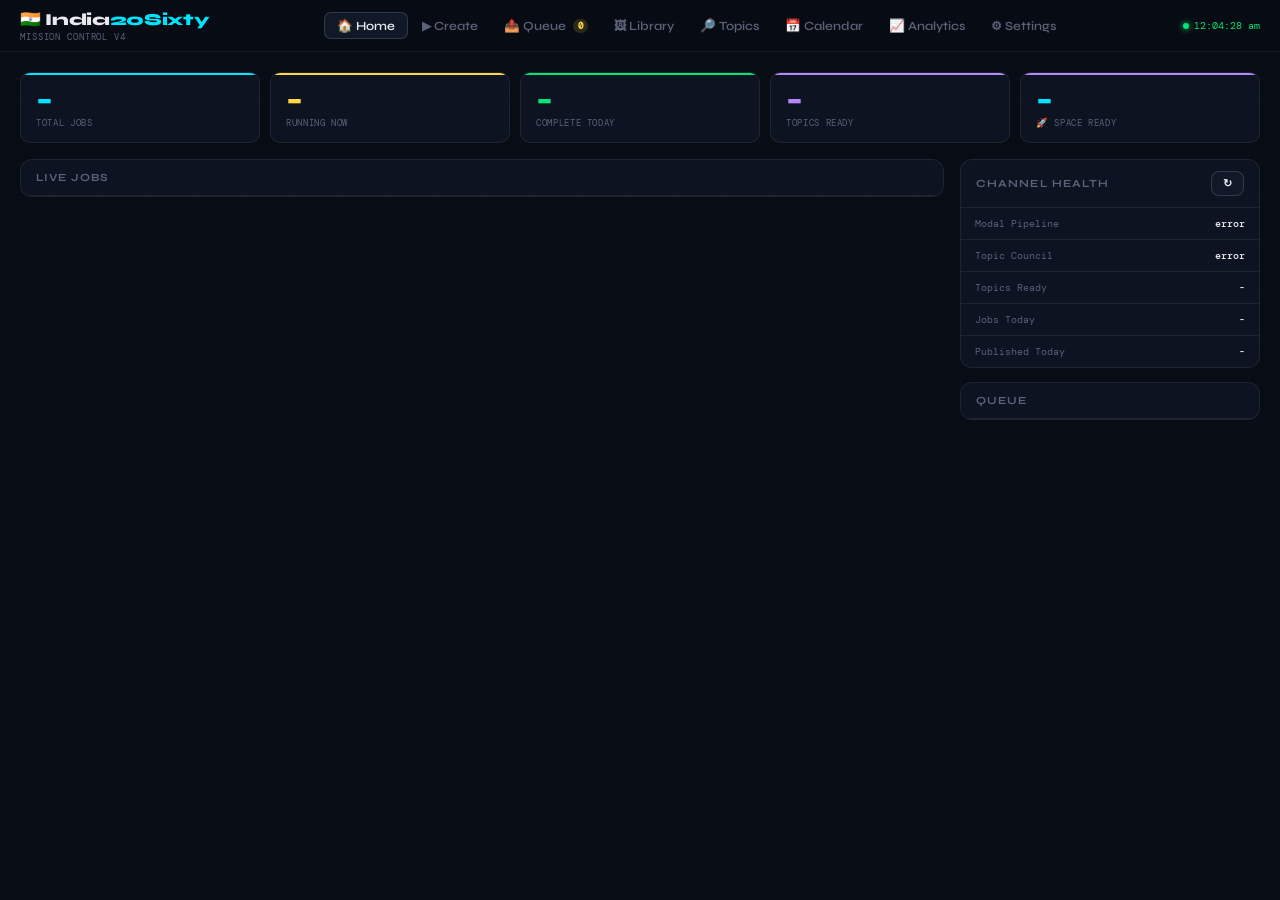
<file: cloudflare/dashboard/index.html>
<!DOCTYPE html>
<html lang="en">
<head>
<meta charset="UTF-8">
<meta name="viewport" content="width=device-width,initial-scale=1.0">
<title>India20Sixty — Mission Control</title>
<link href="https://fonts.googleapis.com/css2?family=Syne:wght@400;600;700;800&family=DM+Mono:wght@300;400;500&display=swap" rel="stylesheet">
<style>
:root{
  --bg:#080c14;--surface:#0d1320;--surface2:#111827;--surface3:#161f30;
  --border:rgba(255,255,255,0.07);--border2:rgba(255,255,255,0.14);
  --text:#e8eaf0;--muted:#5a6278;--muted2:#3a4258;
  --accent:#00e5ff;--accent2:#ff6b35;
  --green:#00e676;--yellow:#ffd740;--red:#ff5252;--purple:#b388ff;--pink:#ff6b9d;
  --font:'Syne',sans-serif;--mono:'DM Mono',monospace;
}
*{margin:0;padding:0;box-sizing:border-box}
html,body{height:100%;overflow:hidden}
body{background:var(--bg);color:var(--text);font-family:var(--font);display:flex;flex-direction:column}
body::before{content:'';position:fixed;inset:0;z-index:0;
  background-image:linear-gradient(rgba(0,229,255,0.015) 1px,transparent 1px),
    linear-gradient(90deg,rgba(0,229,255,0.015) 1px,transparent 1px);
  background-size:48px 48px;pointer-events:none}

/* ── TOPBAR ───────────────────────────────────────────────── */
.topbar{position:relative;z-index:10;display:flex;align-items:center;
  justify-content:space-between;padding:0 20px;height:52px;
  border-bottom:1px solid var(--border);background:rgba(8,12,20,0.97);
  backdrop-filter:blur(12px);flex-shrink:0}
.logo{display:flex;flex-direction:column;gap:1px}
.logo-name{font-size:1.05rem;font-weight:800;letter-spacing:-0.02em}
.logo-name span{color:var(--accent)}
.logo-sub{font-family:var(--mono);font-size:.55rem;color:var(--muted);letter-spacing:.1em;text-transform:uppercase}
.topbar-nav{display:flex;align-items:center;gap:2px}
.nav-btn{display:flex;align-items:center;gap:5px;padding:5px 12px;border-radius:7px;
  border:none;background:transparent;font-family:var(--font);font-size:.78rem;
  font-weight:600;color:var(--muted);cursor:pointer;transition:all .15s;white-space:nowrap}
.nav-btn:hover{color:var(--text);background:rgba(255,255,255,.05)}
.nav-btn.active{color:var(--text);background:var(--surface2);border:1px solid var(--border2)}
.nav-badge{font-family:var(--mono);font-size:.58rem;padding:1px 5px;border-radius:10px;
  background:rgba(0,229,255,.15);color:var(--accent);margin-left:2px}
.nav-badge.yellow{background:rgba(255,215,64,.15);color:var(--yellow)}
.nav-badge.purple{background:rgba(179,136,255,.15);color:var(--purple)}
.topbar-right{display:flex;align-items:center;gap:10px}
.live-row{display:flex;align-items:center;gap:5px}
.live-dot{width:6px;height:6px;border-radius:50%;background:var(--green);
  box-shadow:0 0 6px var(--green);animation:blink 2s infinite}
.live-lbl{font-family:var(--mono);font-size:.62rem;color:var(--green)}
@keyframes blink{0%,100%{opacity:1}50%{opacity:.4}}

/* ── PAGES ────────────────────────────────────────────────── */
.pages{flex:1;overflow:hidden;position:relative;z-index:1}
.page{display:none;height:100%;overflow-y:auto;padding:20px}
.page.active{display:block}
.page::-webkit-scrollbar{width:3px}
.page::-webkit-scrollbar-thumb{background:var(--border2);border-radius:2px}

/* ── LAYOUT HELPERS ──────────────────────────────────────── */
.two-col{display:grid;grid-template-columns:1fr 300px;gap:16px;align-items:start}
.three-col{display:grid;grid-template-columns:repeat(3,1fr);gap:12px}
.stats-row{display:grid;grid-template-columns:repeat(5,1fr);gap:10px;margin-bottom:16px}

/* ── STAT CARDS ──────────────────────────────────────────── */
.stat{background:var(--surface);border:1px solid var(--border);border-radius:10px;
  padding:13px 15px;position:relative;overflow:hidden}
.stat::before{content:'';position:absolute;top:0;left:0;right:0;height:2px;border-radius:10px 10px 0 0}
.s1::before{background:var(--accent)}.s2::before{background:var(--yellow)}
.s3::before{background:var(--green)}.s4::before{background:var(--red)}
.s5::before{background:var(--purple)}
.stat-val{font-size:1.8rem;font-weight:800;letter-spacing:-0.04em;line-height:1;margin-bottom:2px}
.s1 .stat-val{color:var(--accent)}.s2 .stat-val{color:var(--yellow)}
.s3 .stat-val{color:var(--green)}.s4 .stat-val{color:var(--red)}
.s5 .stat-val{color:var(--purple)}
.stat-lbl{font-family:var(--mono);font-size:.58rem;color:var(--muted);text-transform:uppercase;letter-spacing:.07em}

/* ── BUTTONS ─────────────────────────────────────────────── */
.btn{display:inline-flex;align-items:center;gap:5px;padding:8px 15px;
  border-radius:8px;border:none;font-family:var(--font);font-size:.78rem;
  font-weight:600;cursor:pointer;transition:all .18s;white-space:nowrap}
.btn:disabled{opacity:.4;cursor:not-allowed}
.btn-primary{background:var(--accent);color:#000}
.btn-primary:hover:not(:disabled){filter:brightness(1.12);transform:translateY(-1px)}
.btn-ghost{background:var(--surface2);color:var(--text);border:1px solid var(--border2)}
.btn-ghost:hover:not(:disabled){border-color:var(--accent);color:var(--accent)}
.btn-purple{background:rgba(179,136,255,.1);color:var(--purple);border:1px solid rgba(179,136,255,.2)}
.btn-purple:hover:not(:disabled){background:rgba(179,136,255,.2)}
.btn-orange{background:rgba(255,107,53,.1);color:var(--accent2);border:1px solid rgba(255,107,53,.2)}
.btn-orange:hover:not(:disabled){background:rgba(255,107,53,.2)}
.btn-red{background:rgba(255,82,82,.08);color:var(--red);border:1px solid rgba(255,82,82,.2)}
.btn-red:hover:not(:disabled){background:rgba(255,82,82,.18)}
.btn-green{background:rgba(0,230,118,.1);color:var(--green);border:1px solid rgba(0,230,118,.2)}
.btn-green:hover:not(:disabled){background:rgba(0,230,118,.2)}
.btn-sm{padding:5px 11px;font-size:.7rem}

/* ── PANELS ──────────────────────────────────────────────── */
.panel{background:var(--surface);border:1px solid var(--border);border-radius:12px;
  overflow:hidden;margin-bottom:14px}
.panel-head{padding:11px 15px;border-bottom:1px solid var(--border);
  display:flex;align-items:center;justify-content:space-between}
.panel-title{font-size:.68rem;font-weight:700;text-transform:uppercase;
  letter-spacing:.1em;color:var(--muted)}
.panel-sub{font-family:var(--mono);font-size:.6rem;color:var(--muted)}

/* ── TABS ────────────────────────────────────────────────── */
.tabs{display:flex;gap:3px;padding:8px 11px;border-bottom:1px solid var(--border);
  flex-wrap:wrap}
.tab{display:flex;align-items:center;gap:4px;padding:5px 11px;border-radius:6px;
  border:1px solid transparent;background:transparent;font-family:var(--font);
  font-size:.73rem;font-weight:600;color:var(--muted);cursor:pointer;transition:all .15s}
.tab:hover{color:var(--text);background:var(--surface2)}
.tab.active{color:var(--text);background:var(--surface2);border-color:var(--border2)}
.tc{font-family:var(--mono);font-size:.58rem;padding:1px 6px;border-radius:20px}
.tc-blue{background:rgba(0,229,255,.12);color:var(--accent)}
.tc-yellow{background:rgba(255,215,64,.12);color:var(--yellow)}
.tc-green{background:rgba(0,230,118,.12);color:var(--green)}
.tc-red{background:rgba(255,82,82,.12);color:var(--red)}
.tc-purple{background:rgba(179,136,255,.12);color:var(--purple)}

/* ── BADGES ──────────────────────────────────────────────── */
.badge{display:inline-flex;align-items:center;gap:3px;padding:2px 8px;
  border-radius:5px;font-family:var(--mono);font-size:.6rem;font-weight:500;
  text-transform:uppercase;letter-spacing:.03em;white-space:nowrap}
.bdot{width:5px;height:5px;border-radius:50%;background:currentColor}
.b-pending{background:rgba(255,215,64,.1);color:var(--yellow);border:1px solid rgba(255,215,64,.2)}
.b-processing,.b-upload{background:rgba(0,229,255,.1);color:var(--accent);border:1px solid rgba(0,229,255,.2)}
.b-images,.b-voice{background:rgba(179,136,255,.1);color:var(--purple);border:1px solid rgba(179,136,255,.2)}
.b-render{background:rgba(255,107,53,.1);color:var(--accent2);border:1px solid rgba(255,107,53,.2)}
.b-complete,.b-test_complete{background:rgba(0,230,118,.1);color:var(--green);border:1px solid rgba(0,230,118,.2)}
.b-staged,.b-mixing,.b-manual_pending{background:rgba(255,215,64,.1);color:var(--yellow);border:1px solid rgba(255,215,64,.2)}
.b-failed{background:rgba(255,82,82,.1);color:var(--red);border:1px solid rgba(255,82,82,.2)}
.b-review,.b-cbdp{background:rgba(179,136,255,.1);color:var(--purple);border:1px solid rgba(179,136,255,.2)}
.b-pending .bdot,.b-processing .bdot,.b-voice .bdot,.b-render .bdot{animation:blink 1.4s infinite}
.mood-badge{font-family:var(--mono);font-size:.58rem;padding:2px 7px;border-radius:4px;
  background:rgba(0,229,255,.08);color:var(--accent);border:1px solid rgba(0,229,255,.15)}

/* ── JOB LIST ────────────────────────────────────────────── */
.job-item{display:grid;grid-template-columns:1fr 110px 160px 68px;
  gap:10px;padding:10px 15px;border-bottom:1px solid var(--border);
  align-items:center;transition:background .12s}
.job-item:hover{background:rgba(255,255,255,.02)}
.job-item:last-child{border-bottom:none}
.job-topic{font-size:.8rem;font-weight:600;color:var(--text);line-height:1.3;margin-bottom:2px}
.job-meta{font-family:var(--mono);font-size:.6rem;color:var(--muted);
  display:flex;gap:5px;align-items:center;flex-wrap:wrap}
.job-err{color:#ff6b6b;max-width:200px;white-space:nowrap;overflow:hidden;text-overflow:ellipsis}
.prog-wrap{display:flex;flex-direction:column;gap:3px}
.prog-bar{height:3px;background:rgba(255,255,255,.06);border-radius:2px;overflow:hidden}
.prog-fill{height:100%;border-radius:2px;transition:width .6s}
.prog-pct{font-family:var(--mono);font-size:.56rem;color:var(--muted)}
.time-cell{font-family:var(--mono);font-size:.6rem;color:var(--muted);text-align:right}
.yt-link{color:var(--accent);text-decoration:none;font-family:var(--mono);font-size:.6rem}
.yt-link:hover{color:#fff}

/* ── HEALTH PANEL ────────────────────────────────────────── */
.health-row{display:flex;align-items:center;justify-content:space-between;
  padding:9px 14px;border-bottom:1px solid var(--border)}
.health-row:last-child{border-bottom:none}
.health-label{font-family:var(--mono);font-size:.65rem;color:var(--muted)}
.health-val{font-family:var(--mono);font-size:.65rem;font-weight:500}
.hv-ok{color:var(--green)}.hv-warn{color:var(--yellow)}.hv-err{color:var(--red)}
.health-dot{width:7px;height:7px;border-radius:50%;flex-shrink:0}
.hd-ok{background:var(--green)}.hd-warn{background:var(--yellow)}.hd-err{background:var(--red)}

/* ── CREATE PAGE ─────────────────────────────────────────── */
.create-tabs{display:grid;grid-template-columns:repeat(4,1fr);gap:10px;margin-bottom:20px}
.create-tab{background:var(--surface);border:1.5px solid var(--border);border-radius:12px;
  padding:16px;cursor:pointer;transition:all .18s;text-align:center}
.create-tab:hover{border-color:var(--border2)}
.create-tab.active{border-color:var(--accent);background:rgba(0,229,255,.05)}
.create-tab-icon{font-size:1.6rem;margin-bottom:7px}
.create-tab-title{font-size:.88rem;font-weight:700;margin-bottom:3px}
.create-tab-desc{font-family:var(--mono);font-size:.62rem;color:var(--muted);line-height:1.5}
.create-panel{display:none}.create-panel.active{display:block}
.form-group{margin-bottom:14px}
.form-label{font-family:var(--mono);font-size:.63rem;color:var(--muted);
  text-transform:uppercase;letter-spacing:.08em;margin-bottom:6px;display:block}
.form-input{width:100%;background:var(--surface2);border:1px solid var(--border2);
  border-radius:8px;padding:9px 12px;font-family:var(--mono);font-size:.75rem;
  color:var(--text);outline:none;transition:border-color .15s;resize:vertical}
.form-input:focus{border-color:var(--accent)}
.form-input::placeholder{color:var(--muted)}
.word-count{font-family:var(--mono);font-size:.6rem;margin-top:4px}
.wc-ok{color:var(--green)}.wc-warn{color:var(--yellow)}.wc-err{color:var(--red)}
.cat-grid{display:flex;gap:6px;flex-wrap:wrap}
.cat-pill{display:flex;align-items:center;gap:4px;padding:5px 11px;border-radius:20px;
  border:1px solid var(--border2);background:var(--surface2);font-family:var(--mono);
  font-size:.63rem;cursor:pointer;transition:all .15s;color:var(--muted)}
.cat-pill:hover{color:var(--text)}
.cat-pill.active{border-color:var(--accent);color:var(--accent);background:rgba(0,229,255,.07)}
.quick-actions{display:flex;gap:8px;flex-wrap:wrap;padding:14px;
  border-top:1px solid var(--border);background:var(--surface);
  border-radius:0 0 12px 12px}
.debug-box{background:rgba(0,0,0,.4);border:1px solid var(--border2);border-radius:8px;
  padding:10px 14px;font-family:var(--mono);font-size:.66rem;color:var(--muted);
  line-height:1.8;margin-bottom:12px}
.dk{color:var(--accent)}.dg{color:var(--green)}.dr{color:var(--red)}.dy{color:var(--yellow)}

/* ── QUEUE PAGE ──────────────────────────────────────────── */
.queue-card{background:var(--surface);border:1px solid var(--border);border-radius:12px;
  overflow:hidden;transition:border-color .2s,transform .15s;margin-bottom:0}
.queue-card:hover{border-color:var(--border2);transform:translateY(-1px)}
.queue-card-head{padding:12px 14px 9px;border-bottom:1px solid var(--border)}
.queue-card-topic{font-size:.84rem;font-weight:700;color:var(--text);
  line-height:1.3;margin-bottom:5px}
.queue-card-meta{display:flex;gap:7px;align-items:center;flex-wrap:wrap}
.queue-card-body{padding:9px 14px;font-size:.72rem;color:var(--muted);
  line-height:1.6;max-height:52px;overflow:hidden}
.queue-card-foot{padding:8px 14px;border-top:1px solid var(--border);
  display:flex;align-items:center;gap:7px;flex-wrap:wrap}
.cards-grid{display:grid;grid-template-columns:repeat(auto-fill,minmax(260px,1fr));gap:12px}

/* ── MANUAL UPLOAD STATES ────────────────────────────────── */
.upload-zone{border:2px dashed var(--border2);border-radius:10px;padding:24px;
  text-align:center;cursor:pointer;transition:all .2s;background:var(--surface2)}
.upload-zone:hover{border-color:var(--accent);background:rgba(0,229,255,.04)}
.upload-zone.dragging{border-color:var(--accent);background:rgba(0,229,255,.08)}
.state-step{display:flex;align-items:center;gap:8px;padding:8px 12px;
  border-radius:8px;font-family:var(--mono);font-size:.65rem;margin-bottom:6px}
.ss-done{background:rgba(0,230,118,.08);color:var(--green);border:1px solid rgba(0,230,118,.15)}
.ss-current{background:rgba(0,229,255,.08);color:var(--accent);border:1px solid rgba(0,229,255,.15)}
.ss-pending{background:rgba(255,255,255,.03);color:var(--muted);border:1px solid var(--border)}

/* ── SETTINGS PAGE ───────────────────────────────────────── */
.settings-grid{display:grid;grid-template-columns:1fr 1fr;gap:16px}
.settings-section{background:var(--surface);border:1px solid var(--border);
  border-radius:12px;overflow:hidden}
.settings-head{padding:12px 16px;border-bottom:1px solid var(--border);
  font-size:.68rem;font-weight:700;text-transform:uppercase;
  letter-spacing:.1em;color:var(--muted)}
.setting-row{display:flex;align-items:center;justify-content:space-between;
  padding:12px 16px;border-bottom:1px solid var(--border)}
.setting-row:last-child{border-bottom:none}
.setting-info{flex:1;min-width:0;padding-right:12px}
.setting-name{font-size:.82rem;font-weight:600;color:var(--text);margin-bottom:2px}
.setting-desc{font-family:var(--mono);font-size:.6rem;color:var(--muted);line-height:1.5}
.toggle-switch{width:38px;height:20px;border-radius:10px;cursor:pointer;
  position:relative;transition:background .2s;flex-shrink:0;
  border:1px solid rgba(255,255,255,.1)}
.toggle-knob{position:absolute;top:2px;left:2px;width:16px;height:16px;
  border-radius:50%;background:#fff;transition:transform .2s;pointer-events:none}
.vpd-group{display:flex;gap:5px}
.vpd-opt{padding:5px 13px;border-radius:6px;border:1px solid var(--border2);
  background:var(--surface2);font-family:var(--mono);font-size:.72rem;
  color:var(--muted);cursor:pointer;transition:all .15s}
.vpd-opt.active{background:var(--accent);color:#000;border-color:var(--accent)}

/* ── ANALYTICS ───────────────────────────────────────────── */
.analytics-hero{display:grid;grid-template-columns:repeat(4,1fr);gap:12px;margin-bottom:16px}
.hero-card{background:var(--surface);border:1px solid var(--border);
  border-radius:12px;padding:16px;text-align:center}
.hero-val{font-size:1.9rem;font-weight:800;letter-spacing:-0.04em;margin-bottom:3px}
.hero-lbl{font-family:var(--mono);font-size:.61rem;color:var(--muted);
  text-transform:uppercase;letter-spacing:.07em}
.hv-views{color:#60b4ff}.hv-likes{color:var(--pink)}
.hv-comments{color:var(--yellow)}.hv-score{color:var(--accent)}
.perf-row{display:grid;grid-template-columns:1fr 68px 68px 88px;
  gap:10px;padding:9px 15px;border-bottom:1px solid var(--border);align-items:center}
.perf-row:last-child{border-bottom:none}
.perf-topic{font-size:.76rem;font-weight:600;color:var(--text);
  white-space:nowrap;overflow:hidden;text-overflow:ellipsis}
.perf-num{font-family:var(--mono);font-size:.66rem;text-align:right}
.pn-views{color:#60b4ff}.pn-likes{color:var(--pink)}.pn-score{color:var(--yellow);font-weight:600}

/* ── TOPICS ──────────────────────────────────────────────── */
.topic-row{padding:11px 15px;border-bottom:1px solid var(--border);transition:background .12s}
.topic-row:hover{background:rgba(255,255,255,.02)}
.topic-row:last-child{border-bottom:none}
.topic-text{font-size:.78rem;font-weight:600;color:var(--text);
  line-height:1.4;margin-bottom:4px}
.score-pill{font-family:var(--mono);font-size:.6rem;font-weight:500;padding:2px 7px;border-radius:4px}
.sc-hi{background:rgba(0,230,118,.12);color:var(--green)}
.sc-med{background:rgba(255,215,64,.12);color:var(--yellow)}
.sc-lo{background:rgba(255,82,82,.12);color:var(--red)}

/* ── LIBRARY ─────────────────────────────────────────────── */
.lib-img-card{position:relative;cursor:pointer;border-radius:8px;
  overflow:hidden;border:2px solid transparent;transition:all .15s}
.lib-img-card:hover{transform:translateY(-2px)}
.lib-img-card.selected{border-color:var(--accent)}
.lib-num{position:absolute;top:6px;right:6px;background:var(--accent);
  color:#000;border-radius:50%;width:22px;height:22px;
  display:flex;align-items:center;justify-content:center;
  font-size:.73rem;font-weight:700;z-index:2}
.lib-topic{position:absolute;bottom:0;left:0;right:0;padding:5px 7px;
  background:linear-gradient(transparent,rgba(0,0,0,.85));
  font-size:.57rem;color:rgba(255,255,255,.85)}

/* ── CALENDAR ────────────────────────────────────────────── */
.cal-nav{display:flex;align-items:center;gap:10px;margin-bottom:12px}
.cal-month{font-size:.92rem;font-weight:700;color:var(--text)}
.cal-hdr{display:grid;grid-template-columns:repeat(7,1fr);gap:2px;margin-bottom:4px}
.cal-hdr div{text-align:center;font-family:var(--mono);font-size:.57rem;
  color:var(--muted);padding:3px}
.cal-grid{display:grid;grid-template-columns:repeat(7,1fr);gap:2px}
.cal-cell{min-height:68px;background:var(--surface);border:1px solid var(--border);
  border-radius:6px;padding:5px}
.cal-cell.today{border-color:var(--accent)}
.cal-dn{font-family:var(--mono);font-size:.6rem;color:var(--muted);margin-bottom:3px}
.cal-evt{font-size:.56rem;font-weight:600;padding:2px 4px;border-radius:3px;
  margin-bottom:2px;overflow:hidden;white-space:nowrap;text-overflow:ellipsis}

/* ── STUDIO OVERLAY ──────────────────────────────────────── */
.studio-overlay{position:fixed;inset:0;background:rgba(0,0,0,.93);
  z-index:200;display:flex;flex-direction:column;overflow:hidden}
.studio-overlay.hidden{display:none}
.studio-top{display:flex;align-items:center;justify-content:space-between;
  padding:11px 20px;border-bottom:1px solid var(--border);flex-shrink:0}
.studio-body{display:grid;grid-template-columns:1fr 380px;flex:1;overflow:hidden;min-height:0}
.studio-video{background:#000;display:flex;align-items:center;justify-content:center}
.studio-video video{max-height:100%;max-width:100%;object-fit:contain}
.studio-panel{background:var(--surface);border-left:1px solid var(--border);
  display:flex;flex-direction:column;overflow-y:auto}
.studio-sec{padding:13px;border-bottom:1px solid var(--border)}
.studio-sec-title{font-family:var(--mono);font-size:.6rem;text-transform:uppercase;
  letter-spacing:.1em;color:var(--muted);margin-bottom:10px}
.script-box{font-size:.8rem;line-height:1.8;color:var(--text);background:var(--surface2);
  border:1px solid var(--border);border-radius:7px;padding:11px;
  max-height:150px;overflow-y:auto}
.rec-row{display:flex;gap:7px;align-items:center;margin-bottom:10px}
.rec-btn{width:38px;height:38px;border-radius:50%;border:none;cursor:pointer;
  display:flex;align-items:center;justify-content:center;font-size:.95rem;transition:all .18s}
.rec-record{background:#ff3333;color:#fff}.rec-record:hover{background:#ff0000}
.rec-stop{background:var(--surface2);color:var(--text);border:1px solid var(--border2)}
.rec-play{background:var(--accent);color:#000}
.rec-reset{background:var(--surface2);color:var(--muted);border:1px solid var(--border)}
.rec-status{font-family:var(--mono);font-size:.65rem;color:var(--muted)}
.rec-status.recording{color:var(--red);animation:blink .8s infinite}
.waveform{width:100%;height:60px;background:var(--surface2);
  border:1px solid var(--border);border-radius:6px}
.music-track{display:flex;align-items:center;gap:8px;padding:7px 10px;
  border-radius:7px;border:1px solid var(--border);background:var(--surface2);
  cursor:pointer;margin-bottom:5px;transition:all .15s}
.music-track:hover{border-color:var(--border2)}
.music-track.selected{border-color:var(--green);background:rgba(0,230,118,.05)}
.music-name{font-size:.74rem;font-weight:600;color:var(--text)}
.music-cat{font-family:var(--mono);font-size:.57rem;color:var(--muted)}
.pub-ctrl{padding:13px;display:flex;flex-direction:column;gap:8px}
.dt-input{width:100%;background:var(--surface2);border:1px solid var(--border2);
  border-radius:7px;padding:8px 11px;font-family:var(--mono);font-size:.68rem;
  color:var(--text);outline:none}
.dt-input:focus{border-color:var(--accent)}

/* ── MODAL OVERLAY ───────────────────────────────────────── */
.modal-overlay{position:fixed;inset:0;background:rgba(0,0,0,.75);z-index:100;
  display:flex;align-items:center;justify-content:center}
.modal-overlay.hidden{display:none}
.modal{background:var(--surface);border:1px solid var(--border2);
  border-radius:14px;padding:22px;width:420px;max-width:92vw;max-height:90vh;overflow-y:auto}
.modal-title{font-size:.92rem;font-weight:700;margin-bottom:4px}
.modal-sub{font-family:var(--mono);font-size:.63rem;color:var(--muted);margin-bottom:16px}
.modal-cats{display:grid;grid-template-columns:1fr 1fr;gap:6px;margin-bottom:16px}
.cat-check{display:flex;align-items:center;gap:7px;padding:8px 11px;
  border-radius:8px;border:1px solid var(--border);cursor:pointer;
  transition:all .15s;font-size:.76rem;font-weight:600}
.cat-check:hover{border-color:var(--border2)}
.cat-check.selected{border-color:var(--accent);background:rgba(0,229,255,.06);color:var(--accent)}
.modal-actions{display:flex;gap:8px;justify-content:flex-end}

/* ── EMPTY STATE ─────────────────────────────────────────── */
.empty{padding:36px 20px;text-align:center;color:var(--muted);
  font-family:var(--mono);font-size:.7rem;line-height:1.9}
.empty-icon{font-size:1.7rem;display:block;margin-bottom:9px;opacity:.3}

/* ── MISC ────────────────────────────────────────────────── */
.used-pill{font-family:var(--mono);font-size:.57px;padding:1px 6px;border-radius:3px;
  background:rgba(0,230,118,.1);color:var(--green)}
.used-no{background:rgba(255,82,82,.1);color:var(--red)}
.sched-row{display:flex;align-items:center;gap:12px;flex-wrap:wrap;
  padding:12px 16px;background:var(--surface);border:1px solid var(--border);
  border-radius:10px;margin-bottom:14px}
.video-card{background:var(--surface);border:1px solid var(--border);
  border-radius:10px;overflow:hidden;transition:border-color .2s}
.video-card:hover{border-color:var(--border2)}
.video-thumb{width:100%;aspect-ratio:9/16;background:var(--surface2);
  display:flex;align-items:center;justify-content:center;
  font-size:2rem;opacity:.3;max-height:110px}
.video-body{padding:9px}
.video-topic{font-size:.76rem;font-weight:600;color:var(--text);
  line-height:1.3;margin-bottom:4px}
.video-stats{display:flex;gap:7px;font-family:var(--mono);font-size:.61rem;
  color:var(--muted);margin-bottom:4px}
.video-link{display:inline-flex;align-items:center;gap:3px;color:var(--accent);
  text-decoration:none;font-family:var(--mono);font-size:.61rem;margin-top:2px}

@media(max-width:1100px){
  .settings-grid{grid-template-columns:1fr}
  .two-col{grid-template-columns:1fr}
  .analytics-hero{grid-template-columns:repeat(2,1fr)}
  .create-tabs{grid-template-columns:1fr}
  .studio-body{grid-template-columns:1fr}
}
@media(max-width:700px){
  .stats-row{grid-template-columns:repeat(2,1fr)}
  .three-col{grid-template-columns:1fr}
}
</style>
</head>
<body>

<!-- ── TOPBAR ──────────────────────────────────────────────── -->
<div class="topbar">
  <div class="logo">
    <div class="logo-name">&#127470;&#127475; India<span>20Sixty</span></div>
    <div class="logo-sub">Mission Control v4</div>
  </div>
  <nav class="topbar-nav">
    <button class="nav-btn active" onclick="showPage('home',this)">&#127968; Home</button>
    <button class="nav-btn"        onclick="showPage('create',this)">&#9654; Create</button>
    <button class="nav-btn"        onclick="showPage('queue',this)">
      &#128228; Queue
      <span class="nav-badge yellow" id="queue-badge">0</span>
    </button>
    <button class="nav-btn"        onclick="showPage('library',this)">&#128444; Library</button>
    <button class="nav-btn"        onclick="showPage('topics',this)">&#128270; Topics</button>
    <button class="nav-btn"        onclick="showPage('calendar',this)">&#128197; Calendar</button>
    <button class="nav-btn"        onclick="showPage('analytics',this)">&#128200; Analytics</button>
    <button class="nav-btn"        onclick="showPage('settings',this)">&#9881; Settings</button>
  </nav>
  <div class="topbar-right">
    <div class="live-row">
      <div class="live-dot"></div>
      <span class="live-lbl" id="live-time">Live</span>
    </div>
  </div>
</div>

<!-- ── PAGES ───────────────────────────────────────────────── -->
<div class="pages">

<!-- HOME ──────────────────────────────────────────────────── -->
<div class="page active" id="page-home">
  <div class="stats-row">
    <div class="stat s1"><div class="stat-val" id="s-total">-</div><div class="stat-lbl">Total Jobs</div></div>
    <div class="stat s2"><div class="stat-val" id="s-running">-</div><div class="stat-lbl">Running Now</div></div>
    <div class="stat s3"><div class="stat-val" id="s-complete">-</div><div class="stat-lbl">Complete Today</div></div>
    <div class="stat s5"><div class="stat-val" id="s-topics">-</div><div class="stat-lbl">Topics Ready</div></div>
    <div class="stat s5" style="--s5c:var(--accent)"><div class="stat-val" id="s-space" style="color:var(--accent)">-</div><div class="stat-lbl">&#128640; Space Ready</div></div>
  </div>
  <div class="two-col">
    <div>
      <div class="panel">
        <div class="panel-head">
          <span class="panel-title">Live Jobs</span>
          <div style="display:flex;align-items:center;gap:10px">
            <span id="failed-badge" onclick="openLogs()" style="display:none;cursor:pointer;
              font-family:var(--mono);font-size:.65rem;color:var(--red);
              background:rgba(255,82,82,.1);border:1px solid rgba(255,82,82,.2);
              padding:2px 8px;border-radius:10px">&#9679; 0 failed</span>
            <span class="panel-sub" id="last-ref"></span>
          </div>
        </div>
        <div id="job-list"></div>
      </div>
    </div>
    <div>
      <div class="panel">
        <div class="panel-head"><span class="panel-title">Channel Health</span><button class="btn btn-ghost btn-sm" onclick="loadHealth()">&#8635;</button></div>
        <div id="health-panel">
          <div class="health-row"><span class="health-label">Modal Pipeline</span><span class="health-val" id="h-modal">-</span></div>
          <div class="health-row"><span class="health-label">Topic Council</span><span class="health-val" id="h-council">-</span></div>
          <div class="health-row"><span class="health-label">Topics Ready</span><span class="health-val" id="h-topics">-</span></div>
          <div class="health-row"><span class="health-label">Jobs Today</span><span class="health-val" id="h-jobs-today">-</span></div>
          <div class="health-row"><span class="health-label">Published Today</span><span class="health-val" id="h-published">-</span></div>
        </div>
      </div>
      <div class="panel">
        <div class="panel-head"><span class="panel-title">Queue</span></div>
        <div id="queue-list"></div>
      </div>
    </div>
  </div>
</div>

<!-- CREATE ─────────────────────────────────────────────────── -->
<div class="page" id="page-create">
  <div id="debug-create"></div>
  <div class="create-tabs">
    <div class="create-tab active" id="ctab-auto"     onclick="switchCreateTab('auto',this)">
      <div class="create-tab-icon">&#9889;</div>
      <div class="create-tab-title">Full Auto</div>
      <div class="create-tab-desc">Pick from queue, pipeline handles everything end to end</div>
    </div>
    <div class="create-tab" id="ctab-library" onclick="switchCreateTab('library',this)">
      <div class="create-tab-icon">&#128444;</div>
      <div class="create-tab-title">From Library</div>
      <div class="create-tab-desc">Select 3 saved images — no image generation credits needed</div>
    </div>
    <div class="create-tab" id="ctab-manual"  onclick="switchCreateTab('manual',this)">
      <div class="create-tab-icon">&#9999;</div>
      <div class="create-tab-title">Manual</div>
      <div class="create-tab-desc">Write your own script, download video from Leonardo web, upload here</div>
    </div>
    <div class="create-tab" id="ctab-longform" onclick="switchCreateTab('longform',this)">
      <div class="create-tab-icon">&#127916;</div>
      <div class="create-tab-title">Long-form</div>
      <div class="create-tab-desc">3–12 minute videos with chapters, mixed media, per-segment voice</div>
    </div>
  </div>

  <!-- AUTO PANEL -->
  <div class="create-panel active" id="cpanel-auto">
    <div class="panel" style="margin-bottom:0">
      <div class="panel-head"><span class="panel-title">Create Video</span></div>
      <div style="padding:16px">
        <div class="form-group">
          <label class="form-label">Category (optional — leave blank for highest scoring)</label>
          <div class="cat-grid" id="auto-cat-strip"></div>
        </div>
        <button class="btn btn-primary" id="auto-create-btn" onclick="doAutoCreate()" style="width:100%;justify-content:center;padding:12px">
          &#9654; Create Video
        </button>
      </div>
      <div class="quick-actions">
        <button class="btn btn-ghost btn-sm"   onclick="doGenerateTopic()">&#10022; Generate Topic</button>
        <button class="btn btn-purple btn-sm"  onclick="openReplenishModal()">&#8635; Replenish Queue</button>
        <button class="btn btn-red btn-sm"     onclick="doKillIncomplete()">&#9940; Kill Stuck</button>
        <button class="btn btn-ghost btn-sm"   onclick="doRestoreFailed()">&#8617; Restore Failed</button>
        <button class="btn btn-orange btn-sm"  onclick="doTestRender()">&#9741; Test Modal</button>
      </div>
    </div>
  </div>

  <!-- LIBRARY PANEL -->
  <div class="create-panel" id="cpanel-library">
    <div style="display:flex;align-items:center;justify-content:space-between;margin-bottom:14px;flex-wrap:wrap;gap:10px">
      <div>
        <div style="font-size:.9rem;font-weight:700">Select 3 Images
          <span id="lib-count" style="font-family:var(--mono);font-size:.68rem;background:rgba(0,229,255,.12);color:var(--accent);padding:2px 8px;border-radius:4px;margin-left:6px">0</span>
        </div>
        <div style="font-family:var(--mono);font-size:.62rem;color:var(--muted);margin-top:2px">Images saved from previous pipeline runs. Select exactly 3 then create.</div>
      </div>
      <div style="display:flex;gap:8px;align-items:center">
        <span id="lib-sel-count" style="font-family:var(--mono);font-size:.68rem;color:var(--yellow)">0 / 3 selected</span>
        <label class="btn btn-ghost btn-sm" style="cursor:pointer">
          &#8679; Upload
          <input type="file" id="lib-upload-input" accept="image/*" multiple style="display:none" onchange="uploadLibImages(this)">
        </label>
        <button class="btn btn-primary btn-sm" id="lib-create-btn" onclick="createVideoFromLibrary()" disabled style="opacity:.4">&#9654; Create</button>
        <button class="btn btn-ghost btn-sm" onclick="loadLibrary()">&#8635;</button>
      </div>
    </div>
    <div id="lib-filter" style="display:flex;gap:6px;flex-wrap:wrap;margin-bottom:12px"></div>
    <div id="lib-grid" style="display:grid;grid-template-columns:repeat(auto-fill,minmax(150px,1fr));gap:10px"></div>
  </div>

  <!-- MANUAL PANEL -->
  <div class="create-panel" id="cpanel-manual">
    <div class="two-col" style="align-items:start">
      <div class="panel" style="margin-bottom:0">
        <div class="panel-head"><span class="panel-title">Step 1 — Write Job</span></div>
        <div style="padding:16px">
          <div class="form-group">
            <label class="form-label">Topic</label>
            <input class="form-input" id="m-topic" type="text" placeholder="e.g. ISRO building India's first space station by 2035" maxlength="200">
          </div>
          <div class="form-group">
            <label class="form-label">Script <span id="m-wc" class="word-count wc-ok">0 / 55</span></label>
            <textarea class="form-input" id="m-script" rows="6"
              placeholder="Write your 55-word script here. No Fact: prefix. Indian English. Punchy sentences."
              oninput="updateWordCount()"></textarea>
          </div>
          <div class="form-group">
            <label class="form-label">Category</label>
            <div class="cat-grid" id="manual-cat-strip"></div>
          </div>
          <button class="btn btn-primary" id="m-create-btn" onclick="doManualCreate()" style="width:100%;justify-content:center;padding:11px">
            &#10003; Create Job
          </button>
          <div id="m-result" style="margin-top:10px"></div>
        </div>
      </div>
      <div>
        <div class="panel">
          <div class="panel-head"><span class="panel-title">How This Works</span></div>
          <div style="padding:14px;font-family:var(--mono);font-size:.65rem;color:var(--muted);line-height:2">
            <div class="state-step ss-current">1 Write topic + script → Create Job</div>
            <div class="state-step ss-pending">2 Copy image prompts → Generate in Leonardo web UI</div>
            <div class="state-step ss-pending">3 Download the video → Upload here</div>
            <div class="state-step ss-pending">4 Generate AI Voice → auto-publishes to YouTube</div>
          </div>
        </div>
        <div class="panel">
          <div class="panel-head"><span class="panel-title">Script Rules</span></div>
          <div style="padding:14px;font-family:var(--mono);font-size:.63rem;color:var(--muted);line-height:2">
            <div>&#10003; Max 55 words — count before saving</div>
            <div>&#10003; Indian English — direct and warm</div>
            <div>&#10003; No "Fact:" prefix — state facts directly</div>
            <div>&#10003; No Hindi words</div>
            <div>&#10003; Max 12 words per sentence</div>
            <div>&#10003; End with a debate question</div>
          </div>
        </div>
      </div>
    </div>
  </div>
</div>

<!-- cpanel-longform ─────────────────────────────────────────── -->
<div class="create-panel" id="cpanel-longform">
  <!-- Create form -->
  <div style="background:var(--surface);border:1px solid var(--border);border-radius:14px;padding:20px;margin-bottom:18px">
    <div style="font-size:.78rem;font-weight:700;color:var(--muted);text-transform:uppercase;letter-spacing:.08em;margin-bottom:14px">&#127916; New Long-form Video</div>
    <div style="display:grid;grid-template-columns:1fr 1fr;gap:10px;margin-bottom:10px">
      <div>
        <div style="font-size:.72rem;color:var(--muted);margin-bottom:4px">Topic</div>
        <input id="lf-topic" type="text" placeholder="e.g. ISRO space station India 2035"
          style="width:100%;background:var(--bg);border:1px solid var(--border);border-radius:8px;
                 padding:8px 10px;color:var(--text);font-size:.82rem;box-sizing:border-box">
      </div>
      <div>
        <div style="font-size:.72rem;color:var(--muted);margin-bottom:4px">Cluster</div>
        <select id="lf-cluster"
          style="width:100%;background:var(--bg);border:1px solid var(--border);border-radius:8px;
                 padding:8px 10px;color:var(--text);font-size:.82rem;box-sizing:border-box">
          <option value="Space">&#128640; Space &amp; Defence</option>
          <option value="AI">&#129302; AI &amp; ML</option>
          <option value="DeepTech">&#128300; Deep Tech</option>
          <option value="GreenTech">&#9889; Green &amp; Energy</option>
          <option value="Gadgets">&#128241; Gadgets &amp; Tech</option>
          <option value="Startups">&#128161; Startups</option>
        </select>
      </div>
    </div>
    <div style="margin-bottom:12px">
      <div style="font-size:.72rem;color:var(--muted);margin-bottom:6px">Target Duration</div>
      <div style="display:flex;gap:8px">
        <button class="btn" id="lf-dur-3"  onclick="setLfDur(3,this)"  style="flex:1;font-size:.75rem">3 min</button>
        <button class="btn btn-primary" id="lf-dur-7"  onclick="setLfDur(7,this)"  style="flex:1;font-size:.75rem">7 min &#10003;</button>
        <button class="btn" id="lf-dur-10" onclick="setLfDur(10,this)" style="flex:1;font-size:.75rem">10 min</button>
        <button class="btn" id="lf-dur-12" onclick="setLfDur(12,this)" style="flex:1;font-size:.75rem">12 min</button>
      </div>
    </div>
    <button class="btn btn-primary" style="width:100%" onclick="createLongformJob()">&#127916; Create Long-form Video</button>
    <div id="lf-create-status" style="margin-top:8px;font-family:var(--mono);font-size:.7rem;color:var(--muted)"></div>
  </div>
  <!-- Jobs list -->
  <div style="display:flex;align-items:center;justify-content:space-between;margin-bottom:10px">
    <div style="font-size:.78rem;font-weight:700;color:var(--muted);text-transform:uppercase;letter-spacing:.08em">Long-form Jobs</div>
    <button class="btn" style="font-size:.72rem;padding:4px 10px" onclick="loadLongformJobs()">&#8635; Refresh</button>
  </div>
  <div id="lf-jobs-list">
    <div style="text-align:center;padding:30px;color:var(--muted);font-family:var(--mono);font-size:.75rem">Click a duration above to create your first long-form video.</div>
  </div>
</div>

<!-- QUEUE ──────────────────────────────────────────────────── -->
<div class="page" id="page-queue">
  <div class="tabs" style="background:var(--surface);border:1px solid var(--border);border-radius:10px;padding:8px 11px;margin-bottom:14px">
    <button class="tab active" id="qtab-voice"  onclick="switchQueueTab('voice')">
      &#127908; Awaiting Voice <span class="tc tc-yellow" id="qc-voice">0</span>
    </button>
    <button class="tab"        id="qtab-review" onclick="switchQueueTab('review')">
      &#128250; Review <span class="tc tc-purple" id="qc-review">0</span>
    </button>
    <button class="tab"        id="qtab-manual" onclick="switchQueueTab('manual')">
      &#9999; Manual Upload <span class="tc tc-blue" id="qc-manual">0</span>
    </button>
  </div>
  <div id="qpanel-voice">
    <div class="cards-grid" id="staged-grid"></div>
  </div>
  <div id="qpanel-review" style="display:none">
    <div id="cbdp-grid" style="display:grid;grid-template-columns:repeat(auto-fill,minmax(300px,1fr));gap:14px"></div>
  </div>
  <div id="qpanel-manual" style="display:none">
    <div id="manual-grid" style="display:grid;grid-template-columns:repeat(auto-fill,minmax(280px,1fr));gap:12px"></div>
  </div>
</div>

<!-- LIBRARY ────────────────────────────────────────────────── -->
<div class="page" id="page-library">
  <div style="display:flex;align-items:center;justify-content:space-between;margin-bottom:14px;flex-wrap:wrap;gap:10px">
    <div>
      <div style="font-size:.95rem;font-weight:700">Image Library
        <span id="lib-count2" style="font-family:var(--mono);font-size:.68rem;background:rgba(0,229,255,.12);color:var(--accent);padding:2px 8px;border-radius:4px;margin-left:6px">0</span>
      </div>
      <div style="font-family:var(--mono);font-size:.62rem;color:var(--muted);margin-top:2px">All images saved from pipeline runs. Select 3 → Create Video to use them.</div>
    </div>
    <div style="display:flex;gap:8px;align-items:center">
      <span id="lib-sel-count2" style="font-family:var(--mono);font-size:.68rem;color:var(--yellow)">0 / 3 selected</span>
      <button class="btn btn-primary btn-sm" id="lib-create-btn2" onclick="createVideoFromLibrary2()" disabled style="opacity:.4">&#9654; Create Video</button>
      <button class="btn btn-ghost btn-sm" onclick="loadLibrary()">&#8635; Refresh</button>
    </div>
  </div>
  <div id="lib-filter2" style="display:flex;gap:6px;flex-wrap:wrap;margin-bottom:12px"></div>
  <div id="lib-grid2" style="display:grid;grid-template-columns:repeat(auto-fill,minmax(155px,1fr));gap:10px"></div>
</div>

<!-- CALENDAR ────────────────────────────────────────────────── -->
<div class="page" id="page-calendar">
  <div class="cal-nav">
    <button class="btn btn-ghost btn-sm" onclick="calPrev()">&#8592;</button>
    <span class="cal-month" id="cal-lbl"></span>
    <button class="btn btn-ghost btn-sm" onclick="calNext()">&#8594;</button>
    <button class="btn btn-ghost btn-sm" onclick="calToday()" style="margin-left:6px">Today</button>
  </div>
  <div class="panel" style="padding:12px">
    <div class="cal-hdr">
      <div>SUN</div><div>MON</div><div>TUE</div><div>WED</div><div>THU</div><div>FRI</div><div>SAT</div>
    </div>
    <div class="cal-grid" id="cal-grid"></div>
  </div>
</div>

<!-- ANALYTICS ───────────────────────────────────────────────── -->
<div class="page" id="page-analytics">
  <div style="margin-bottom:14px">
    <button class="btn btn-ghost btn-sm" onclick="doSyncAnalytics()">&#8635; Sync YouTube</button>
  </div>
  <div class="analytics-hero">
    <div class="hero-card"><div class="hero-val hv-views"    id="a-views">-</div><div class="hero-lbl">Views</div></div>
    <div class="hero-card"><div class="hero-val hv-likes"    id="a-likes">-</div><div class="hero-lbl">Likes</div></div>
    <div class="hero-card"><div class="hero-val hv-comments" id="a-comments">-</div><div class="hero-lbl">Comments</div></div>
    <div class="hero-card"><div class="hero-val hv-score"    id="a-avg">-</div><div class="hero-lbl">Avg Score</div></div>
  </div>
  <div class="two-col">
    <div>
      <div class="panel">
        <div class="panel-head"><span class="panel-title">Videos</span><span class="panel-sub" id="a-count"></span></div>
        <div id="video-grid" style="display:grid;grid-template-columns:repeat(auto-fill,minmax(165px,1fr));gap:10px;padding:12px"></div>
      </div>
    </div>
    <div>
      <div class="panel">
        <div class="panel-head"><span class="panel-title">Top Performers</span></div>
        <div class="perf-row" style="opacity:.35;font-family:var(--mono);font-size:.58rem">
          <div>TOPIC</div><div style="text-align:right">VIEWS</div><div style="text-align:right">LIKES</div><div style="text-align:right">SCORE</div>
        </div>
        <div id="perf-list"></div>
      </div>
      <div class="panel">
        <div class="panel-head"><span class="panel-title">Needs Attention</span></div>
        <div class="perf-row" style="opacity:.35;font-family:var(--mono);font-size:.58rem">
          <div>TOPIC</div><div style="text-align:right">VIEWS</div><div style="text-align:right">LIKES</div><div style="text-align:right">SCORE</div>
        </div>
        <div id="flop-list"></div>
      </div>
    </div>
  </div>
</div>

<!-- TOPICS ──────────────────────────────────────────────────── -->
<div class="page" id="page-topics">
  <div style="display:flex;gap:8px;margin-bottom:12px;flex-wrap:wrap">
    <button class="btn btn-ghost btn-sm"   id="bt-all"   onclick="filterTopics('all')">All</button>
    <button class="btn btn-primary btn-sm" id="bt-ready" onclick="filterTopics('ready')">Ready</button>
    <button class="btn btn-ghost btn-sm"   id="bt-used"  onclick="filterTopics('used')">Used</button>
    <button class="btn btn-purple btn-sm"  onclick="openReplenishModal()">&#8635; Replenish</button>
  </div>
  <div class="cat-grid" id="topic-cat-strip" style="margin-bottom:12px"></div>
  <div class="panel">
    <div class="panel-head">
      <span class="panel-title">Topics</span>
      <span class="panel-sub" id="topics-count">-</span>
    </div>
    <div id="topics-list"></div>
  </div>
</div>

<!-- SETTINGS ────────────────────────────────────────────────── -->
<div class="page" id="page-settings">
  <div id="debug-settings"></div>
  <div class="settings-grid">

    <!-- Pipeline -->
    <div class="settings-section">
      <div class="settings-head">&#9889; Pipeline</div>

      <div class="setting-row">
        <div class="setting-info">
          <div class="setting-name">Mode</div>
          <div class="setting-desc">Full Auto — pipeline completes without intervention. Stage — you control each step.</div>
        </div>
        <div style="display:flex;gap:6px">
          <button class="btn btn-ghost btn-sm" id="mode-auto-btn" onclick="setMode('auto')">Full Auto</button>
          <button class="btn btn-ghost btn-sm" id="mode-stage-btn" onclick="setMode('stage')">Stage</button>
        </div>
      </div>

      <div class="setting-row">
        <div class="setting-info">
          <div class="setting-name">Voice Mode</div>
          <div class="setting-desc">AI — ElevenLabs auto-generates voice. Human — video is staged for you to record.</div>
        </div>
        <div style="display:flex;gap:6px">
          <button class="btn btn-ghost btn-sm" id="vm-ai-btn"    onclick="setVoiceMode('ai')">AI Voice</button>
          <button class="btn btn-ghost btn-sm" id="vm-human-btn" onclick="setVoiceMode('human')">Human</button>
        </div>
      </div>

      <div class="setting-row">
        <div class="setting-info">
          <div class="setting-name">Publish</div>
          <div class="setting-desc">ON — auto-uploads to YouTube after render. OFF — sends to Review queue first.</div>
        </div>
        <div class="toggle-switch" id="pub-tog" onclick="toggleSetting('publish')">
          <div class="toggle-knob" id="pub-knob"></div>
        </div>
      </div>

      <div class="setting-row">
        <div class="setting-info">
          <div class="setting-name">Videos Per Day</div>
          <div class="setting-desc" id="vpd-times">Schedule: -</div>
        </div>
        <div class="vpd-group">
          <div class="vpd-opt" id="vpd-1" onclick="setVPD(1)">1</div>
          <div class="vpd-opt" id="vpd-2" onclick="setVPD(2)">2</div>
          <div class="vpd-opt" id="vpd-3" onclick="setVPD(3)">3</div>
        </div>
      </div>
    </div>

    <!-- Content -->
    <div class="settings-section">
      <div class="settings-head">&#127916; Content</div>

      <div class="setting-row">
        <div class="setting-info">
          <div class="setting-name">Subscribe CTA</div>
          <div class="setting-desc">Adds "Follow India20Sixty for daily India tech updates" as the final sentence in every script.</div>
        </div>
        <div class="toggle-switch" id="cta-tog" onclick="toggleSetting('subscribe_cta')">
          <div class="toggle-knob" id="cta-knob"></div>
        </div>
      </div>

      <div class="setting-row" style="opacity:.5">
        <div class="setting-info">
          <div class="setting-name">Long-form Videos <span style="font-family:var(--mono);font-size:.58rem;background:rgba(255,215,64,.15);color:var(--yellow);padding:2px 7px;border-radius:4px;margin-left:6px">Plan A</span></div>
          <div class="setting-desc">8-10 min videos using Sarvam AI voice. Not yet built — coming in Plan A.</div>
        </div>
        <div class="toggle-switch" style="pointer-events:none;opacity:.4">
          <div class="toggle-knob"></div>
        </div>
      </div>

      <div class="setting-row" style="opacity:.5">
        <div class="setting-info">
          <div class="setting-name">Cross-posting <span style="font-family:var(--mono);font-size:.58rem;background:rgba(255,215,64,.15);color:var(--yellow);padding:2px 7px;border-radius:4px;margin-left:6px">Coming</span></div>
          <div class="setting-desc">Auto-post to Instagram Reels and TikTok after YouTube upload.</div>
        </div>
        <div class="toggle-switch" style="pointer-events:none;opacity:.4">
          <div class="toggle-knob"></div>
        </div>
      </div>

    </div>

    <!-- Service Health -->
    <div class="settings-section" style="grid-column:1/-1">
      <div class="settings-head" style="display:flex;align-items:center;justify-content:space-between">
        &#128268; Services
        <button class="btn btn-ghost btn-sm" onclick="loadHealth()">&#8635; Refresh</button>
      </div>
      <div style="display:grid;grid-template-columns:repeat(auto-fill,minmax(200px,1fr))">
        <div class="health-row">
          <span class="health-label">Modal Pipeline</span>
          <span class="health-val" id="sh-modal">-</span>
        </div>
        <div class="health-row">
          <span class="health-label">Topic Council</span>
          <span class="health-val" id="sh-council">-</span>
        </div>
        <div class="health-row">
          <span class="health-label">Topics in Queue</span>
          <span class="health-val" id="sh-topics">-</span>
        </div>
        <div class="health-row">
          <span class="health-label">Leonardo Note</span>
          <span class="health-val" style="color:var(--yellow);font-size:.6rem">Check API tab at app.leonardo.ai</span>
        </div>
        <div class="health-row">
          <span class="health-label">ElevenLabs Note</span>
          <span class="health-val" style="color:var(--yellow);font-size:.6rem">Check elevenlabs.io/settings</span>
        </div>
        <div class="health-row">
          <span class="health-label">YouTube Quota</span>
          <span class="health-val" style="color:var(--muted);font-size:.6rem">Resets 12:30 PM IST</span>
        </div>
      </div>
    </div>

    <!-- Danger Zone -->
    <div class="settings-section" style="grid-column:1/-1">
      <div class="settings-head">&#9888; Danger Zone</div>
      <div style="padding:14px;display:flex;gap:10px;flex-wrap:wrap">
        <button class="btn btn-red btn-sm" onclick="doKillIncomplete()">&#9940; Kill All Stuck Jobs</button>
        <button class="btn btn-ghost btn-sm" onclick="doRestoreFailed()">&#8617; Restore All Failed</button>
        <button class="btn btn-ghost btn-sm" onclick="doTestRender()">&#9741; Test Modal Connection</button>
      </div>
      <div id="debug-settings-inner" style="padding:0 14px 14px"></div>
    </div>
  </div>
</div>

</div><!-- /pages -->

<!-- ── REPLENISH MODAL ──────────────────────────────────────── -->
<div class="modal-overlay hidden" id="rep-modal">
  <div class="modal">
    <div class="modal-title">Replenish Topic Queue</div>
    <div class="modal-sub">Select categories to scout real news from</div>
    <div class="modal-cats" id="modal-cats"></div>
    <div style="margin-bottom:14px">
      <div style="font-family:var(--mono);font-size:.63rem;color:var(--muted);margin-bottom:5px">Target count</div>
      <input type="range" id="tgt-slider" min="5" max="30" value="12"
        oninput="document.getElementById('tgt-val').textContent=this.value" style="width:100%">
      <div style="font-family:var(--mono);font-size:.66rem;color:var(--accent);margin-top:3px">
        <span id="tgt-val">12</span> topics
      </div>
    </div>
    <div class="modal-actions">
      <button class="btn btn-ghost" onclick="closeReplenishModal()">Cancel</button>
      <button class="btn btn-purple" onclick="doReplenish()">&#8635; Start</button>
    </div>
  </div>
</div>

<!-- ── STUDIO OVERLAY ───────────────────────────────────────── -->
<div class="studio-overlay hidden" id="studio">
  <div class="studio-top">
    <div>
      <div style="font-size:.92rem;font-weight:700;color:var(--text)" id="stu-title">Studio</div>
      <div style="font-family:var(--mono);font-size:.6rem;color:var(--muted)" id="stu-id"></div>
    </div>
    <div style="display:flex;gap:8px">
      <button class="btn btn-ghost btn-sm" onclick="previewMix()">&#9654; Preview</button>
      <button class="btn btn-ghost btn-sm" onclick="closeStudio()">&#10005; Close</button>
    </div>
  </div>
  <div class="studio-body">
    <div class="studio-video">
      <video id="stu-vid" controls preload="auto" crossorigin="anonymous"
        style="width:100%;height:100%;max-height:calc(100vh - 52px)"></video>
      <div id="stu-vid-err" style="display:none;width:100%;height:200px;
        align-items:center;justify-content:center;flex-direction:column;gap:8px;
        background:var(--surface2)">
        <span style="font-size:2rem">&#128249;</span>
        <span style="font-size:.76rem;color:var(--muted)">Video not available</span>
        <span style="font-family:var(--mono);font-size:.58rem;color:var(--muted)">Enable R2 public access + CORS</span>
      </div>
    </div>
    <div class="studio-panel">
      <div class="studio-sec">
        <div class="studio-sec-title">&#128196; Script</div>
        <div class="script-box" id="stu-script">Loading...</div>
        <div style="font-family:var(--mono);font-size:.58rem;color:var(--muted);margin-top:5px" id="stu-mood"></div>
      </div>
      <div class="studio-sec">
        <div class="studio-sec-title">&#127908; Voice Recording</div>
        <div class="rec-row">
          <button class="rec-btn rec-record" id="rec-rec" onclick="startRec()" title="Record">&#9210;</button>
          <button class="rec-btn rec-stop"   id="rec-stp" onclick="stopRec()"  title="Stop" disabled>&#9209;</button>
          <button class="rec-btn rec-play"   id="rec-ply" onclick="playRec()"  title="Play" disabled>&#9654;</button>
          <button class="rec-btn rec-reset"  id="rec-rst" onclick="resetRec()" title="Reset" disabled>&#8634;</button>
          <span class="rec-status" id="rec-status">Ready</span>
        </div>
        <canvas class="waveform" id="waveform"></canvas>
        <div style="display:flex;gap:8px;margin-top:7px;font-family:var(--mono);font-size:.63rem;color:var(--muted)">
          <span>Duration: <b id="rec-dur" style="color:var(--text)">0:00</b></span>
          <span style="margin-left:auto">Offset: <input type="number" id="voice-off" value="0" min="-2000" max="2000" step="100"
            style="width:55px;background:var(--surface2);border:1px solid var(--border);border-radius:4px;
              color:var(--text);font-family:var(--mono);font-size:.63rem;padding:2px 4px"> ms</span>
        </div>
      </div>
      <div class="studio-sec">
        <div class="studio-sec-title">&#127925; Music</div>
        <div id="music-list"></div>
        <div style="display:flex;align-items:center;gap:8px;margin-top:8px;
          font-family:var(--mono);font-size:.63rem;color:var(--muted)">
          <span>Vol:</span>
          <input type="range" id="mus-vol" min="0" max="20" value="8"
            oninput="document.getElementById('mus-vol-v').textContent=this.value+'%'" style="flex:1">
          <span id="mus-vol-v">8%</span>
        </div>
      </div>
      <div class="pub-ctrl">
        <div class="studio-sec-title">&#128197; Schedule &amp; Publish</div>
        <input type="datetime-local" id="pub-at" class="dt-input">
        <div style="display:flex;gap:7px">
          <button class="btn btn-primary" style="flex:1" id="pub-now" onclick="publishNow()">&#128640; Publish Now</button>
          <button class="btn btn-purple"  style="flex:1" id="pub-sch" onclick="publishScheduled()">&#128197; Schedule</button>
        </div>
        <div style="font-family:var(--mono);font-size:.6rem;color:var(--muted);
          text-align:center;margin-top:4px" id="pub-status"></div>
      </div>
    </div>
  </div>
</div>

<!-- ══════════════════════════════════════════════════════════
     LOGS OVERLAY (failed + history — level deep)
════════════════════════════════════════════════════════════ -->
<div id="logs-overlay" style="display:none;position:fixed;inset:0;background:rgba(8,12,20,.97);z-index:300;overflow:auto">
  <div style="max-width:900px;margin:0 auto;padding:20px">
    <div style="display:flex;align-items:center;gap:12px;margin-bottom:16px;padding-bottom:12px;border-bottom:1px solid var(--border)">
      <button class="btn" onclick="closeLogs()">&#8592; Back</button>
      <div style="font-size:.95rem;font-weight:700">Job Logs</div>
      <button class="btn btn-ghost btn-sm" style="margin-left:auto" onclick="loadLogs()">&#8635; Refresh</button>
    </div>
    <div style="display:flex;gap:4px;margin-bottom:14px">
      <button class="tab active" id="ltab-failed"  onclick="switchLogsTab('failed')">&#9888; Failed</button>
      <button class="tab"        id="ltab-history" onclick="switchLogsTab('history')">&#10003; History</button>
    </div>
    <div id="logs-list">
      <div style="text-align:center;padding:40px;color:var(--muted);font-family:var(--mono);font-size:.75rem">Loading...</div>
    </div>
  </div>
</div>

<!-- ══════════════════════════════════════════════════════════
     LONG-FORM STUDIO OVERLAY
════════════════════════════════════════════════════════════ -->
<div id="lf-studio" style="display:none;position:fixed;inset:0;background:var(--bg);z-index:200;overflow:auto">
  <div style="max-width:1100px;margin:0 auto;padding:16px">

    <!-- Header -->
    <div style="display:flex;align-items:center;gap:12px;margin-bottom:16px;padding-bottom:12px;border-bottom:1px solid var(--border)">
      <button class="btn" onclick="closeLfStudio()" style="font-size:.8rem">&#8592; Back</button>
      <div style="flex:1">
        <div id="lf-studio-topic" style="font-size:1rem;font-weight:700">Loading...</div>
        <div id="lf-studio-status" style="font-family:var(--mono);font-size:.65rem;color:var(--muted)"></div>
      </div>
      <button class="btn btn-primary" id="lf-render-btn" onclick="triggerLfRender()" disabled style="font-size:.8rem">
        &#128640; Render &amp; Publish
      </button>
    </div>

    <!-- Two-column layout -->
    <div style="display:grid;grid-template-columns:220px 1fr;gap:16px">

      <!-- Segment Timeline -->
      <div>
        <div style="font-size:.72rem;font-weight:700;color:var(--muted);text-transform:uppercase;letter-spacing:.08em;margin-bottom:8px">Segments</div>
        <div id="lf-seg-timeline"></div>
        <div style="margin-top:12px;padding:10px;background:var(--surface);border-radius:8px;font-family:var(--mono);font-size:.65rem;color:var(--muted)">
          <div style="margin-bottom:4px"><span style="color:#888">&#9899;</span> Empty</div>
          <div style="margin-bottom:4px"><span style="color:var(--yellow)">&#9899;</span> Has script</div>
          <div style="margin-bottom:4px"><span style="color:#4fc3f7">&#9899;</span> Has media</div>
          <div><span style="color:#69f0ae">&#9899;</span> Ready</div>
        </div>
      </div>

      <!-- Segment Editor -->
      <div id="lf-seg-editor" style="background:var(--surface);border:1px solid var(--border);border-radius:12px;padding:16px">
        <div style="text-align:center;padding:40px;color:var(--muted);font-family:var(--mono);font-size:.75rem">
          Select a segment from the timeline to edit
        </div>
      </div>
    </div>
  </div>
</div>

<script src="app.js"></script>
</body>
</html>
</file>
